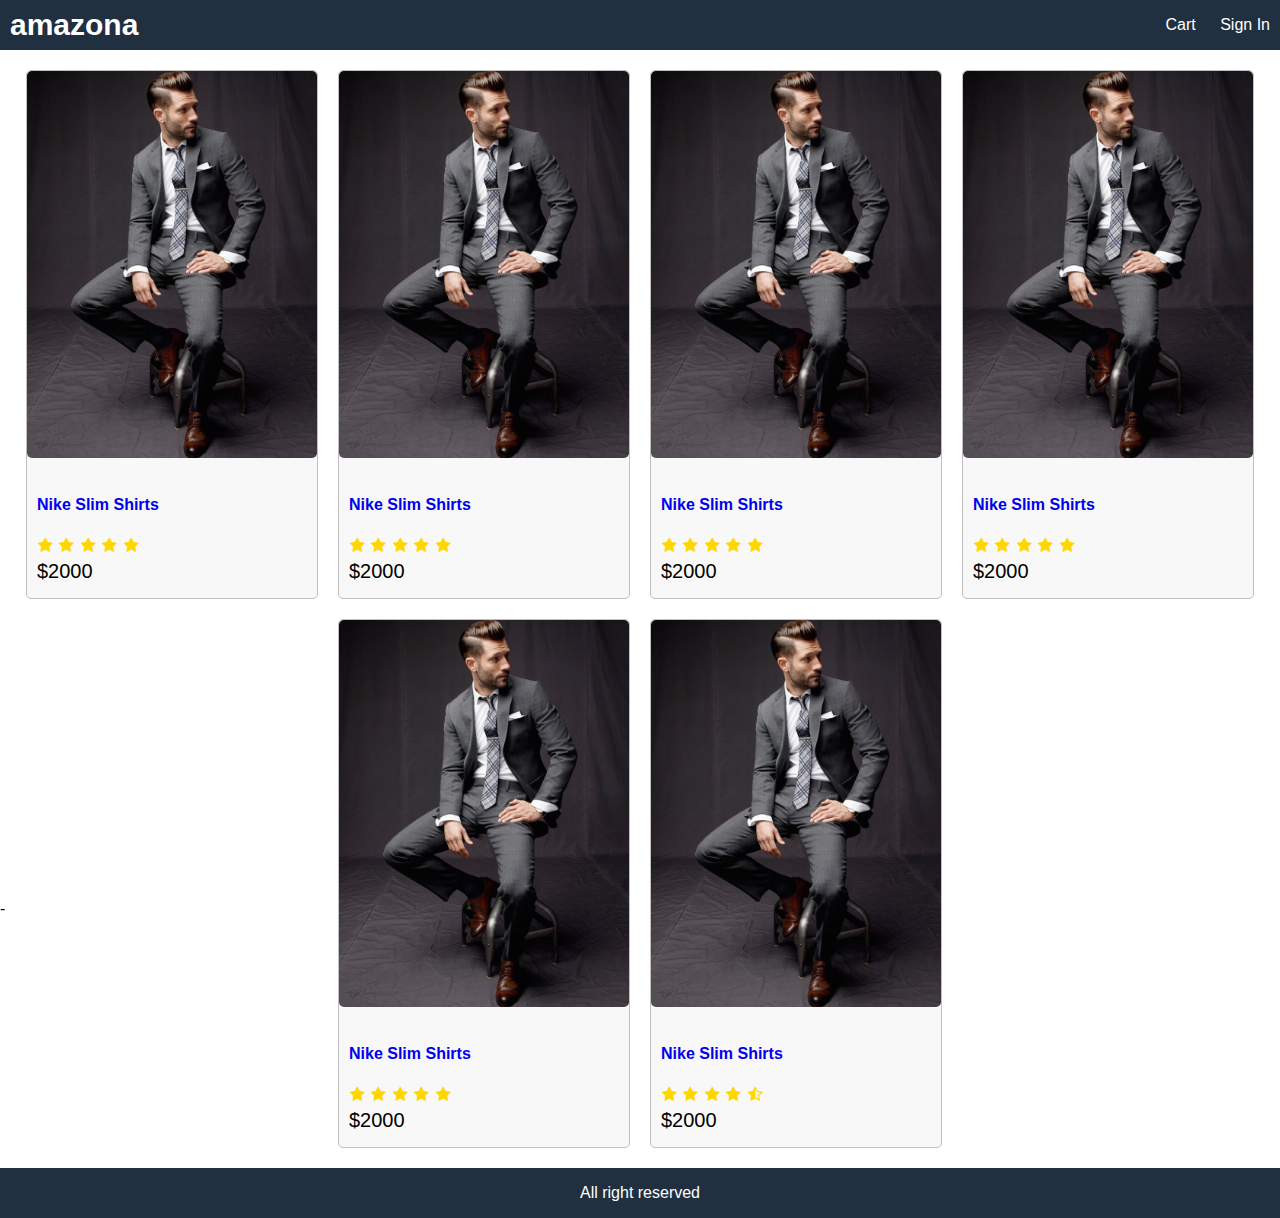
<file: template/index.html>
<!DOCTYPE html>
<html>
    <head>
        <link rel="stylesheet" href="style.css" />
        <link  rel="stylesheet" href="https://cdnjs.cloudflare.com/ajax/libs/font-awesome/4.7.0/css/font-awesome.min.css">
        <title>Amazona</title>
    </head>
    <body>
        <div class="grid-container">
            <header class="row">
                <div>
                    <a class="brand" href="index.html">amazona</a>
                </div>
                <div>
                    <a href="cart.html">Cart</a>
                    <a href="signin.html">Sign In</a>
                </div>
            </header>
            <main>
                <div class="row center">
                    <div class="card">
                        <a href="product.html">
                            <!-- image size: 680px by 830px-->
                            <img class="medium" src="./images/p1.jpg" alt="product" />
                        </a>
                        <div class="card-body">
                            <a href="product.html">
                                <h2>Nike Slim Shirts</h2>
                            </a>
                            <div class="rating">
                                <span><i class="fa fa-star"></i></span>
                                <span><i class="fa fa-star"></i></span>
                                <span><i class="fa fa-star"></i></span>
                                <span><i class="fa fa-star"></i></span>
                                <span><i class="fa fa-star"></i></span>
                            </div>
                            <div class="price">
                                $2000
                            </div>
                        </div>
                    </div>

                    <div class="card">
                        <a href="product.html">
                            <!-- image size: 680px by 830px-->
                            <img class="medium" src="./images/p1.jpg" alt="product" />
                        </a>
                        <div class="card-body">
                            <a href="product.html">
                                <h2>Nike Slim Shirts</h2>
                            </a>
                            <div class="rating">
                                <span><i class="fa fa-star"></i></span>
                                <span><i class="fa fa-star"></i></span>
                                <span><i class="fa fa-star"></i></span>
                                <span><i class="fa fa-star"></i></span>
                                <span><i class="fa fa-star"></i></span>
                            </div>
                            <div class="price">
                                $2000
                            </div>
                        </div>
                    </div>

                    <div class="card">
                        <a href="product.html">
                            <!-- image size: 680px by 830px-->
                            <img class="medium" src="./images/p1.jpg" alt="product" />
                        </a>
                        <div class="card-body">
                            <a href="product.html">
                                <h2>Nike Slim Shirts</h2>
                            </a>
                            <div class="rating">
                                <span><i class="fa fa-star"></i></span>
                                <span><i class="fa fa-star"></i></span>
                                <span><i class="fa fa-star"></i></span>
                                <span><i class="fa fa-star"></i></span>
                                <span><i class="fa fa-star"></i></span>
                            </div>
                            <div class="price">
                                $2000
                            </div>
                        </div>
                    </div>

                    <div class="card">
                        <a href="product.html">
                            <!-- image size: 680px by 830px-->
                            <img class="medium" src="./images/p1.jpg" alt="product" />
                        </a>
                        <div class="card-body">
                            <a href="product.html">
                                <h2>Nike Slim Shirts</h2>
                            </a>
                            <div class="rating">
                                <span><i class="fa fa-star"></i></span>
                                <span><i class="fa fa-star"></i></span>
                                <span><i class="fa fa-star"></i></span>
                                <span><i class="fa fa-star"></i></span>
                                <span><i class="fa fa-star"></i></span>
                            </div>
                            <div class="price">
                                $2000
                            </div>
                        </div>
                    </div>

                    <div class="card">
                        <a href="product.html">
                            <!-- image size: 680px by 830px-->
                            <img class="medium" src="./images/p1.jpg" alt="product" />
                        </a>
                        <div class="card-body">
                            <a href="product.html">
                                <h2>Nike Slim Shirts</h2>
                            </a>
                            <div class="rating">
                                <span><i class="fa fa-star"></i></span>
                                <span><i class="fa fa-star"></i></span>
                                <span><i class="fa fa-star"></i></span>
                                <span><i class="fa fa-star"></i></span>
                                <span><i class="fa fa-star"></i></span>
                            </div>
                            <div class="price">
                                $2000
                            </div>
                        </div>
                    </div>

                    <div class="card">
                        <a href="product.html">
                            <!-- image size: 680px by 830px-->
                            <img class="medium" src="./images/p1.jpg" alt="product" />
                        </a>
                        <div class="card-body">
                            <a href="product.html">
                                <h2>Nike Slim Shirts</h2>
                            </a>
                            <div class="rating">
                                <span><i class="fa fa-star"></i></span>
                                <span><i class="fa fa-star"></i></span>
                                <span><i class="fa fa-star"></i></span>
                                <span><i class="fa fa-star"></i></span>
                                <span><i class="fa fa-star-half-o"></i></span>
                            </div>
                            <div class="price">
                                $2000
                            </div>
                        </div>
                    </div>
                </div>
            </main>
            <footer class="row center">All right reserved</footer>
        </div>
    </body>
</html>-
</file>
<file: template/style.css>
html{
    font-size: 62.5%; 
    box-sizing: border-box;
}
body{
    margin: 0;
    height: 100vh;
    font-size: 1.6rem;
    font-family: Arial, Helvetica, sans-serif;
}

/* Layout */

.grid-container{
    display: grid;
    grid-template-areas: 
    'header'
    'main'
    'footer';
    grid-template-columns: 1fr;
    grid-template-rows: 5rem 1fr 5rem;
    height: 100%;
}
header{
    grid-area: header;
    background-color: #203040;
}
main{
    grid-area: main;
    padding: 1rem;
}
footer{
    grid-area: footer;
    background-color: #203040;
    color: #ffffff;
}
/*common */
h1{
    font-size: 1.8rem;
    padding: 1rem 0;
}
h2{
    font-size: 1.6rem;
    padding: 1rem 0;
}
a{
    text-decoration: none;
}
a:hover{
    color: #ff8000;
}
/* Header*/
header a{
    color: #ffffff;
    padding: 1rem;
}
a.brand{
    color: white;
    font-size: 3rem;
    font-weight: bold;
}
.row{
    display: flex;
    flex-wrap: wrap;
    justify-content: space-between;
    align-items: center;
}
.row.center{
    justify-content: center;
}

/* Image */
img {
    border-radius: 0.5rem;
}
img.medium {
    max-width: 29rem;
    width: 100%;
}

/* Card */
.card{
    border: 0.1rem #c0c0c0 solid;
    background-color: #f8f8f8;
    border-radius: 0.5rem;
    margin: 1rem;
}
.card-body{
    padding: 1rem;
}
.card-body > *{
    margin-bottom: 0.5rem;
}
.price{
    font-size: 2rem;
}
/* Rating */
.rating span {
    color: gold;
    margin: 0.1rem;
}
</file>
